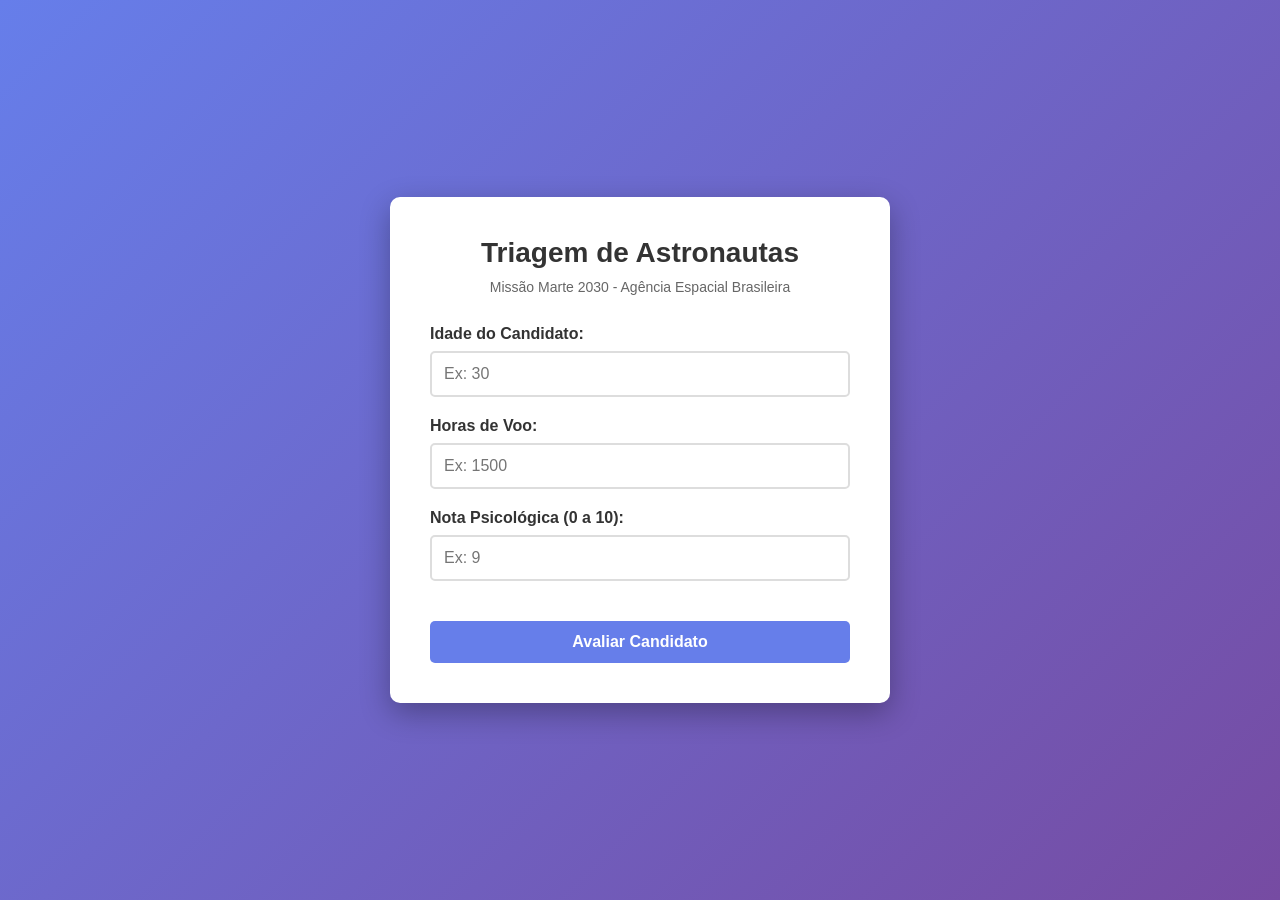
<file: index.html>
<!DOCTYPE html>
<html lang="pt-BR">
<head>
    <meta charset="UTF-8">
    <title>Sistema de Triagem - Missão Marte 2030</title>
    <link rel="stylesheet" href="style.css">
</head>
<body>
    <div class="container">
        <h1>Triagem de Astronautas</h1>
        <p class="subtitle">Missão Marte 2030 - Agência Espacial Brasileira</p>

        <!-- Formulário -->
        <div class="form-group">
            <label for="idade">Idade do Candidato:</label>
            <input type="number" id="idade" placeholder="Ex: 30">
        </div>

        <div class="form-group">
            <label for="voo">Horas de Voo:</label>
            <input type="number" id="voo" placeholder="Ex: 1500">
        </div>

        <div class="form-group">
            <label for="psi">Nota Psicológica (0 a 10):</label>
            <input type="number" id="psi" placeholder="Ex: 9">
        </div>

        <!-- Botão de Ação -->
        <button onclick="avaliarCandidato()">Avaliar Candidato</button>

        <!-- Resultado -->
        <p id="resultado"></p>
    </div>

    <script src="script.js"></script>
</body>
</html>
</file>
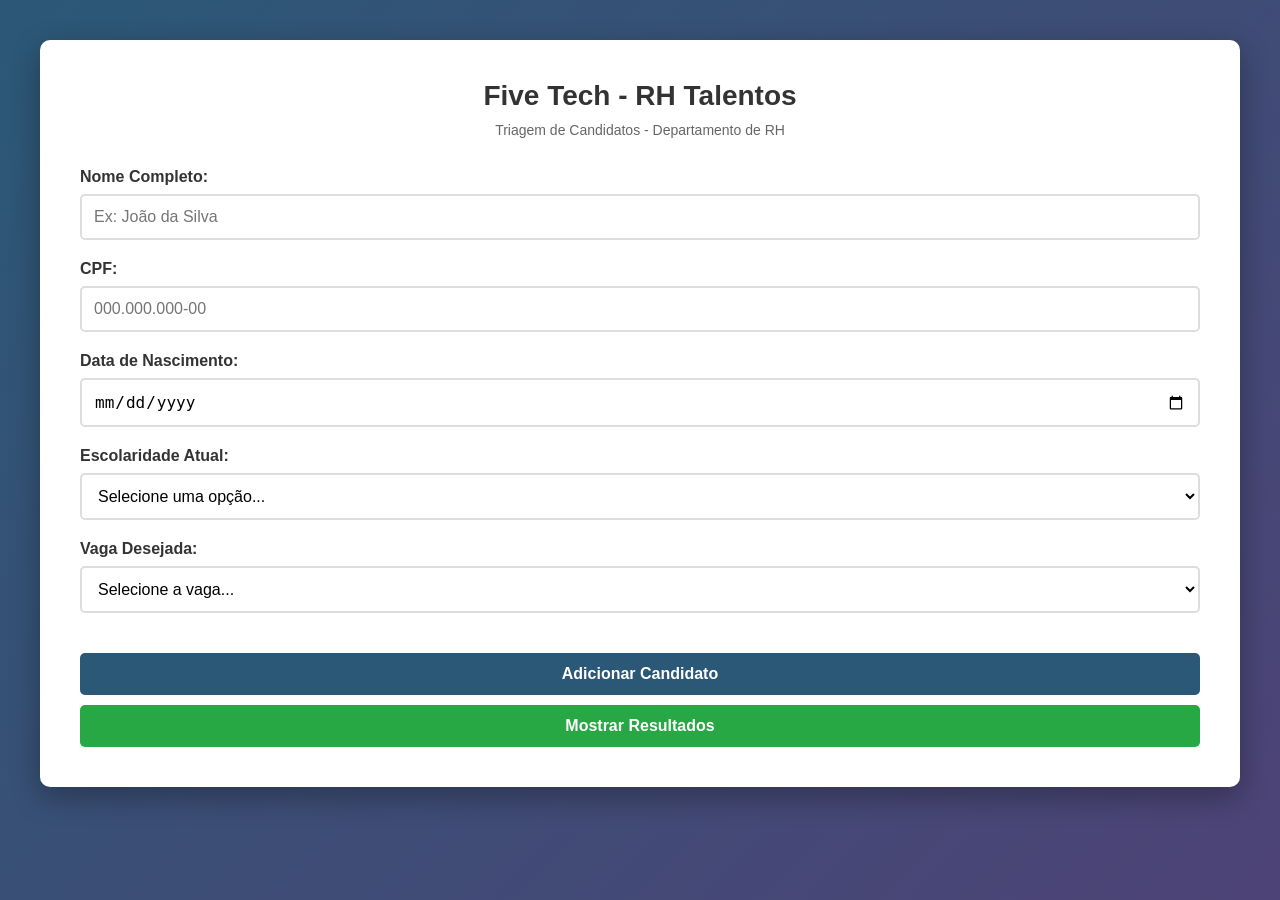
<file: Trabalho Charlene/Charlene/index.html>
<!DOCTYPE html>
<html lang="pt-BR">
<head>
    <meta charset="UTF-8">
    <meta name="viewport" content="width=device-width, initial-scale=1.0">
    <title>Five Tech - RH Talentos</title>
    <link rel="stylesheet" href="style.css">
</head>
<body>
    <div class="container">
        <h1>Five Tech - RH Talentos</h1>
        <p class="subtitle">Triagem de Candidatos - Departamento de RH</p>

        <div class="form-group">
            <label>Nome Completo:</label>
            <input type="text" id="nome" placeholder="Ex: João da Silva">
        </div>

        <div class="form-group">
            <label>CPF:</label>
            <input type="text" id="cpf" placeholder="000.000.000-00" maxlength="14" oninput="aplicarMascaraCPF(this)">
        </div>

        <div class="form-group">
            <label>Data de Nascimento:</label>
            <input type="date" id="dataNascimento">
        </div>

        <div class="form-group">
            <label>Escolaridade Atual:</label>
            <select id="escolaridade">
                <option value="" disabled selected>Selecione uma opção...</option>
                <option value="Ensino Fundamental Incompleto">Ensino Fundamental Incompleto</option>
                <option value="Ensino Fundamental Completo">Ensino Fundamental Completo</option>
                <option value="Ensino Médio Incompleto">Ensino Médio Incompleto</option>
                <option value="Ensino Médio Completo">Ensino Médio Completo</option>
                <option value="Ensino Superior Incompleto">Ensino Superior Incompleto</option>
                <option value="Ensino Superior em Andamento">Ensino Superior em Andamento</option>
                <option value="Ensino Superior Completo">Ensino Superior Completo</option>
            </select>
        </div>

        <div class="form-group">
            <label>Vaga Desejada:</label>
            <select id="vaga">
                <option value="" disabled selected>Selecione a vaga...</option>
                <option value="Jovem Aprendiz">Jovem Aprendiz (Ensino Médio em Andamento)</option>
                <option value="Estágio Superior">Estágio (Superior em Andamento)</option>
                <option value="Serviços Gerais">Serviços Gerais (Ensino Fundamental Completo)</option>
                <option value="Analista Sênior">Analista Sênior (Superior Completo)</option>
            </select>
        </div>

        <button onclick="adicionarCandidato()">Adicionar Candidato</button>
        <button onclick="exibirResultados()" style="background-color: #28a745; margin-top: 10px;">Mostrar Resultados</button>

        <p id="resultado"></p>

        <div class="results-container" id="resultsContainer">
            <div class="results-title">📊 Banco de Talentos</div>

            <div class="columns-row">
                <div class="column">
                    <h3>✅ Aptos para a Vaga</h3>
                    <div id="aptosColumn" class="empty-message">Nenhum candidato apto ainda</div>
                </div>
                <div class="column">
                    <h3>❌ Inaptos para a Vaga</h3>
                    <div id="inaptosColumn" class="empty-message">Nenhum candidato inapto ainda</div>
                </div>
            </div>

            <div class="columns-row-3">
                <div class="column">
                    <h3>🌱 Aprendiz / Estágio</h3>
                    <div id="iniciantesColumn" class="empty-message">Nenhum candidato</div>
                </div>
                <div class="column">
                    <h3>🧹 Serviços Gerais</h3>
                    <div id="operacionalColumn" class="empty-message">Nenhum candidato</div>
                </div>
                <div class="column">
                    <h3>💼 Especialistas</h3>
                    <div id="especialistasColumn" class="empty-message">Nenhum candidato</div>
                </div>
            </div>

            <div class="column" style="margin-top: 20px;">
                <h3>📈 Estatísticas do Processo Seletivo</h3>
                <div class="stats-box">
                    <strong>Total de Currículos:</strong> <span id="totalCandidatos">0</span>
                </div>
                <div class="stats-box">
                    <strong>Taxa Geral de Aprovação:</strong> <span id="taxaAprovacao">0%</span>
                </div>
            </div>
        </div>
    </div>

    <script src="script.js"></script>
</body>
</html>
</file>
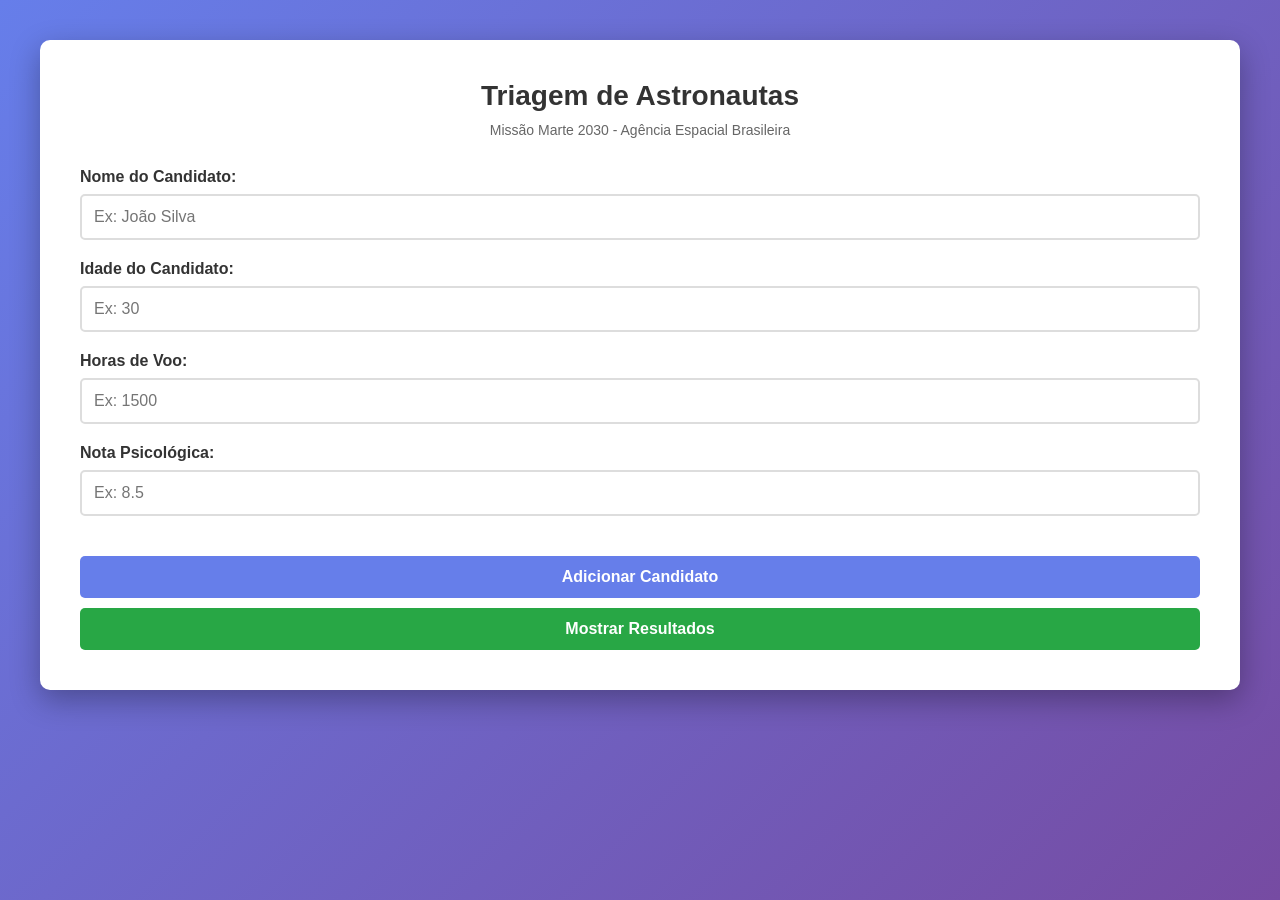
<file: TrabalhoJS3/TrabalhoJS03/index.html>
<!DOCTYPE html>
<html lang="pt-BR">
<head>
    <title>Sistema de Triagem - Missão Marte 2030</title>
    <link rel="stylesheet" href="style.css">
    <style>
        /* Classes de Resultado */
        .apto {
            background-color: #d4edda;
            color: #155724;
            display: block !important;
        }

        .inapto {
            background-color: #f8d7da;
            color: #721c24;
            display: block !important;
        }

        /* Layout de Colunas */
        .results-container {
            display: none;
            margin-top: 40px;
        }

        .results-title {
            font-size: 24px;
            font-weight: bold;
            color: #333;
            margin-bottom: 20px;
            text-align: center;
        }

        .columns-row {
            display: grid;
            grid-template-columns: 1fr 1fr;
            gap: 20px;
            margin-bottom: 30px;
        }

        .columns-row-3 {
            display: grid;
            grid-template-columns: 1fr 1fr 1fr;
            gap: 20px;
        }

        .column {
            background-color: #f9f9f9;
            border: 2px solid #ddd;
            border-radius: 8px;
            padding: 20px;
        }

        .column h3 {
            color: #667eea;
            margin-bottom: 15px;
            font-size: 18px;
            border-bottom: 2px solid #667eea;
            padding-bottom: 10px;
        }

        .candidate-item {
            background-color: white;
            padding: 12px;
            margin-bottom: 10px;
            border-left: 4px solid #667eea;
            border-radius: 4px;
            font-size: 14px;
        }

        .candidate-item strong {
            color: #333;
        }

        .candidate-item small {
            color: #666;
            display: block;
            margin-top: 5px;
        }

        .empty-message {
            color: #999;
            font-style: italic;
            text-align: center;
            padding: 20px;
        }

        .stats-box {
            background-color: #e7f3ff;
            border-left: 4px solid #2196F3;
            padding: 10px;
            margin-bottom: 10px;
            border-radius: 4px;
        }

        .stats-box strong {
            color: #1565c0;
        }
    </style>
</head>
<body>
    <div class="container">
        <h1>Triagem de Astronautas</h1>
        <p class="subtitle">Missão Marte 2030 - Agência Espacial Brasileira</p>

        <!-- Formulário -->
        <div class="form-group">
            <label>Nome do Candidato:</label>
            <input type="text" id="nome" placeholder="Ex: João Silva">
        </div>

        <div class="form-group">
            <label>Idade do Candidato:</label>
            <input type="number" id="idade" placeholder="Ex: 30">
        </div>

        <div class="form-group">
            <label>Horas de Voo:</label>
            <input type="number" id="horasVoo" placeholder="Ex: 1500">
        </div>

        <div class="form-group">
            <label>Nota Psicológica:</label>
            <input type="number" id="notaPsico" placeholder="Ex: 8.5" step="0.1">
        </div>

        <!-- Botões de Ação -->
        <button onclick="adicionarCandidato()">Adicionar Candidato</button>
        <button onclick="exibirResultados()" style="background-color: #28a745; margin-top: 10px;">Mostrar Resultados</button>

        <!-- Resultado da Avaliação Individual -->
        <p id="resultado"></p>

        <!-- Seção de Resultados -->
        <div class="results-container" id="resultsContainer">
            <div class="results-title">📊 Resultados da Triagem</div>

            <!-- Primeira Linha: Aptos e Inaptos -->
            <div class="columns-row">
                <div class="column">
                    <h3>✅ Candidatos Aptos</h3>
                    <div id="aptosColumn" class="empty-message">Nenhum candidato apto ainda</div>
                </div>
                <div class="column">
                    <h3>❌ Candidatos Inaptos</h3>
                    <div id="inaptosColumn" class="empty-message">Nenhum candidato inapto ainda</div>
                </div>
            </div>

            <!-- Segunda Linha: Filtros Especiais -->
            <div class="columns-row-3">
                <div class="column">
                    <h3>👴 Mais de 30 Anos</h3>
                    <div id="maiorIdadeColumn" class="empty-message">Nenhum candidato</div>
                </div>
                <div class="column">
                    <h3>✈️ Mais de 2000h de Voo</h3>
                    <div id="maiorVooColumn" class="empty-message">Nenhum candidato</div>
                </div>
                <div class="column">
                    <h3>🧠 Nota Psico > 8.0</h3>
                    <div id="maiorPsicoColumn" class="empty-message">Nenhum candidato</div>
                </div>
            </div>

            <!-- Estatísticas Gerais -->
            <div class="column" style="margin-top: 20px;">
                <h3>📈 Estatísticas Gerais</h3>
                <div class="stats-box">
                    <strong>Total de Candidatos:</strong> <span id="totalCandidatos">0</span>
                </div>
                <div class="stats-box">
                    <strong>Taxa de Aprovação:</strong> <span id="taxaAprovacao">0%</span>
                </div>
                <div class="stats-box">
                    <strong>Idade Média:</strong> <span id="idadeMedia">0</span> anos
                </div>
                <div class="stats-box">
                    <strong>Horas de Voo Média:</strong> <span id="vooMedia">0</span> horas
                </div>
            </div>
        </div>
    </div>

    <script src="script.js"></script>
</body>
</html>
</file>
<file: style.css>
* {
    margin: 0;
    padding: 0;
    box-sizing: border-box;
}

body {
    font-family: Arial, sans-serif;
    background: linear-gradient(135deg, #667eea 0%, #764ba2 100%);
    min-height: 100vh;
    display: flex;
    justify-content: center;
    align-items: center;
    padding: 20px;
}

.container {
    background-color: white;
    padding: 40px;
    border-radius: 10px;
    box-shadow: 0 10px 30px rgba(0, 0, 0, 0.3);
    max-width: 500px;
    width: 100%;
}

h1 {
    color: #333;
    text-align: center;
    margin-bottom: 10px;
    font-size: 28px;
}

.subtitle {
    text-align: center;
    color: #666;
    margin-bottom: 30px;
    font-size: 14px;
}

.form-group {
    margin-bottom: 20px;
}

label {
    display: block;
    margin-bottom: 8px;
    color: #333;
    font-weight: bold;
}

input {
    width: 100%;
    padding: 12px;
    border: 2px solid #ddd;
    border-radius: 5px;
    font-size: 16px;
    transition: border-color 0.3s;
}

input:focus {
    outline: none;
    border-color: #667eea;
}

button {
    width: 100%;
    padding: 12px;
    background-color: #667eea;
    color: white;
    border: none;
    border-radius: 5px;
    font-size: 16px;
    font-weight: bold;
    cursor: pointer;
    margin-top: 20px;
    transition: background-color 0.3s;
}

button:hover {
    background-color: #764ba2;
}

#resultado {
    margin-top: 30px;
    padding: 20px;
    text-align: center;
    font-weight: bold;
    font-size: 18px;
    border-radius: 5px;
    display: none;
}

.apto {
    background-color: #d4edda;
    color: #155724;
}

.inapto {
    background-color: #f8d7da;
    color: #721c24;
}
</file>
<file: Trabalho Charlene/Charlene/style.css>
* {
    margin: 0;
    padding: 0;
    box-sizing: border-box;
}

body {
    font-family: Arial, sans-serif;
    /* Alterado para uma paleta mais "RH Corporativo" */
    background: linear-gradient(135deg, #2b5876 0%, #4e4376 100%);
    min-height: 100vh;
    display: flex;
    justify-content: center;
    align-items: flex-start;
    padding: 20px;
}

.container {
    background-color: white;
    padding: 40px;
    border-radius: 10px;
    box-shadow: 0 10px 30px rgba(0, 0, 0, 0.3);
    max-width: 1200px;
    width: 100%;
    margin-top: 20px;
}

h1 {
    color: #333;
    text-align: center;
    margin-bottom: 10px;
    font-size: 28px;
}

.subtitle {
    text-align: center;
    color: #666;
    margin-bottom: 30px;
    font-size: 14px;
}

.form-group {
    margin-bottom: 20px;
}

label {
    display: block;
    margin-bottom: 8px;
    color: #333;
    font-weight: bold;
}

/* Adicionada estilização para o select também */
input, select {
    width: 100%;
    padding: 12px;
    border: 2px solid #ddd;
    border-radius: 5px;
    font-size: 16px;
    transition: border-color 0.3s;
    background-color: white;
}

input:focus, select:focus {
    outline: none;
    border-color: #2b5876;
}

button {
    width: 100%;
    padding: 12px;
    background-color: #2b5876;
    color: white;
    border: none;
    border-radius: 5px;
    font-size: 16px;
    font-weight: bold;
    cursor: pointer;
    margin-top: 20px;
    transition: background-color 0.3s;
}

button:hover {
    background-color: #4e4376;
}

#resultado {
    margin-top: 30px;
    padding: 20px;
    text-align: center;
    font-weight: bold;
    font-size: 18px;
    border-radius: 5px;
    display: none;
}

.apto {
    background-color: #d4edda;
    color: #155724;
    display: block !important;
}

.inapto {
    background-color: #f8d7da;
    color: #721c24;
    display: block !important;
}

.results-container {
    display: none;
    margin-top: 40px;
}

.results-title {
    font-size: 24px;
    font-weight: bold;
    color: #333;
    margin-bottom: 20px;
    text-align: center;
}

.columns-row {
    display: grid;
    grid-template-columns: 1fr 1fr;
    gap: 20px;
    margin-bottom: 30px;
}

.columns-row-3 {
    display: grid;
    grid-template-columns: 1fr 1fr 1fr;
    gap: 20px;
}

.column {
    background-color: #f9f9f9;
    border: 2px solid #ddd;
    border-radius: 8px;
    padding: 20px;
}

.column h3 {
    color: #2b5876;
    margin-bottom: 15px;
    font-size: 18px;
    border-bottom: 2px solid #2b5876;
    padding-bottom: 10px;
}

.candidate-item {
    background-color: white;
    padding: 12px;
    margin-bottom: 10px;
    border-left: 4px solid #2b5876;
    border-radius: 4px;
    font-size: 14px;
}

.candidate-item strong {
    color: #333;
    display: block;
    margin-bottom: 4px;
}

.candidate-item small {
    color: #666;
    display: block;
    margin-top: 2px;
}

.empty-message {
    color: #999;
    font-style: italic;
    text-align: center;
    padding: 20px;
}

.stats-box {
    background-color: #e7f3ff;
    border-left: 4px solid #2196F3;
    padding: 10px;
    margin-bottom: 10px;
    border-radius: 4px;
}

.stats-box strong {
    color: #1565c0;
}

@media (max-width: 768px) {
    .container {
        max-width: 100%;
        padding: 20px;
    }

    .columns-row,
    .columns-row-3 {
        grid-template-columns: 1fr;
    }

    h1 {
        font-size: 22px;
    }
}
</file>
<file: TrabalhoJS3/TrabalhoJS03/style.css>
* {
    margin: 0;
    padding: 0;
    box-sizing: border-box;
}

body {
    font-family: Arial, sans-serif;
    background: linear-gradient(135deg, #667eea 0%, #764ba2 100%);
    min-height: 100vh;
    display: flex;
    justify-content: center;
    align-items: flex-start;
    padding: 20px;
}

.container {
    background-color: white;
    padding: 40px;
    border-radius: 10px;
    box-shadow: 0 10px 30px rgba(0, 0, 0, 0.3);
    max-width: 1200px;
    width: 100%;
    margin-top: 20px;
}

h1 {
    color: #333;
    text-align: center;
    margin-bottom: 10px;
    font-size: 28px;
}

.subtitle {
    text-align: center;
    color: #666;
    margin-bottom: 30px;
    font-size: 14px;
}

.form-group {
    margin-bottom: 20px;
}

label {
    display: block;
    margin-bottom: 8px;
    color: #333;
    font-weight: bold;
}

input {
    width: 100%;
    padding: 12px;
    border: 2px solid #ddd;
    border-radius: 5px;
    font-size: 16px;
    transition: border-color 0.3s;
}

input:focus {
    outline: none;
    border-color: #667eea;
}

button {
    width: 100%;
    padding: 12px;
    background-color: #667eea;
    color: white;
    border: none;
    border-radius: 5px;
    font-size: 16px;
    font-weight: bold;
    cursor: pointer;
    margin-top: 20px;
    transition: background-color 0.3s;
}

button:hover {
    background-color: #764ba2;
}

#resultado {
    margin-top: 30px;
    padding: 20px;
    text-align: center;
    font-weight: bold;
    font-size: 18px;
    border-radius: 5px;
    display: none;
}

/* Responsividade para telas menores */
@media (max-width: 768px) {
    .container {
        max-width: 100%;
        padding: 20px;
    }

    .columns-row,
    .columns-row-3 {
        grid-template-columns: 1fr;
    }

    h1 {
        font-size: 22px;
    }
}
</file>
